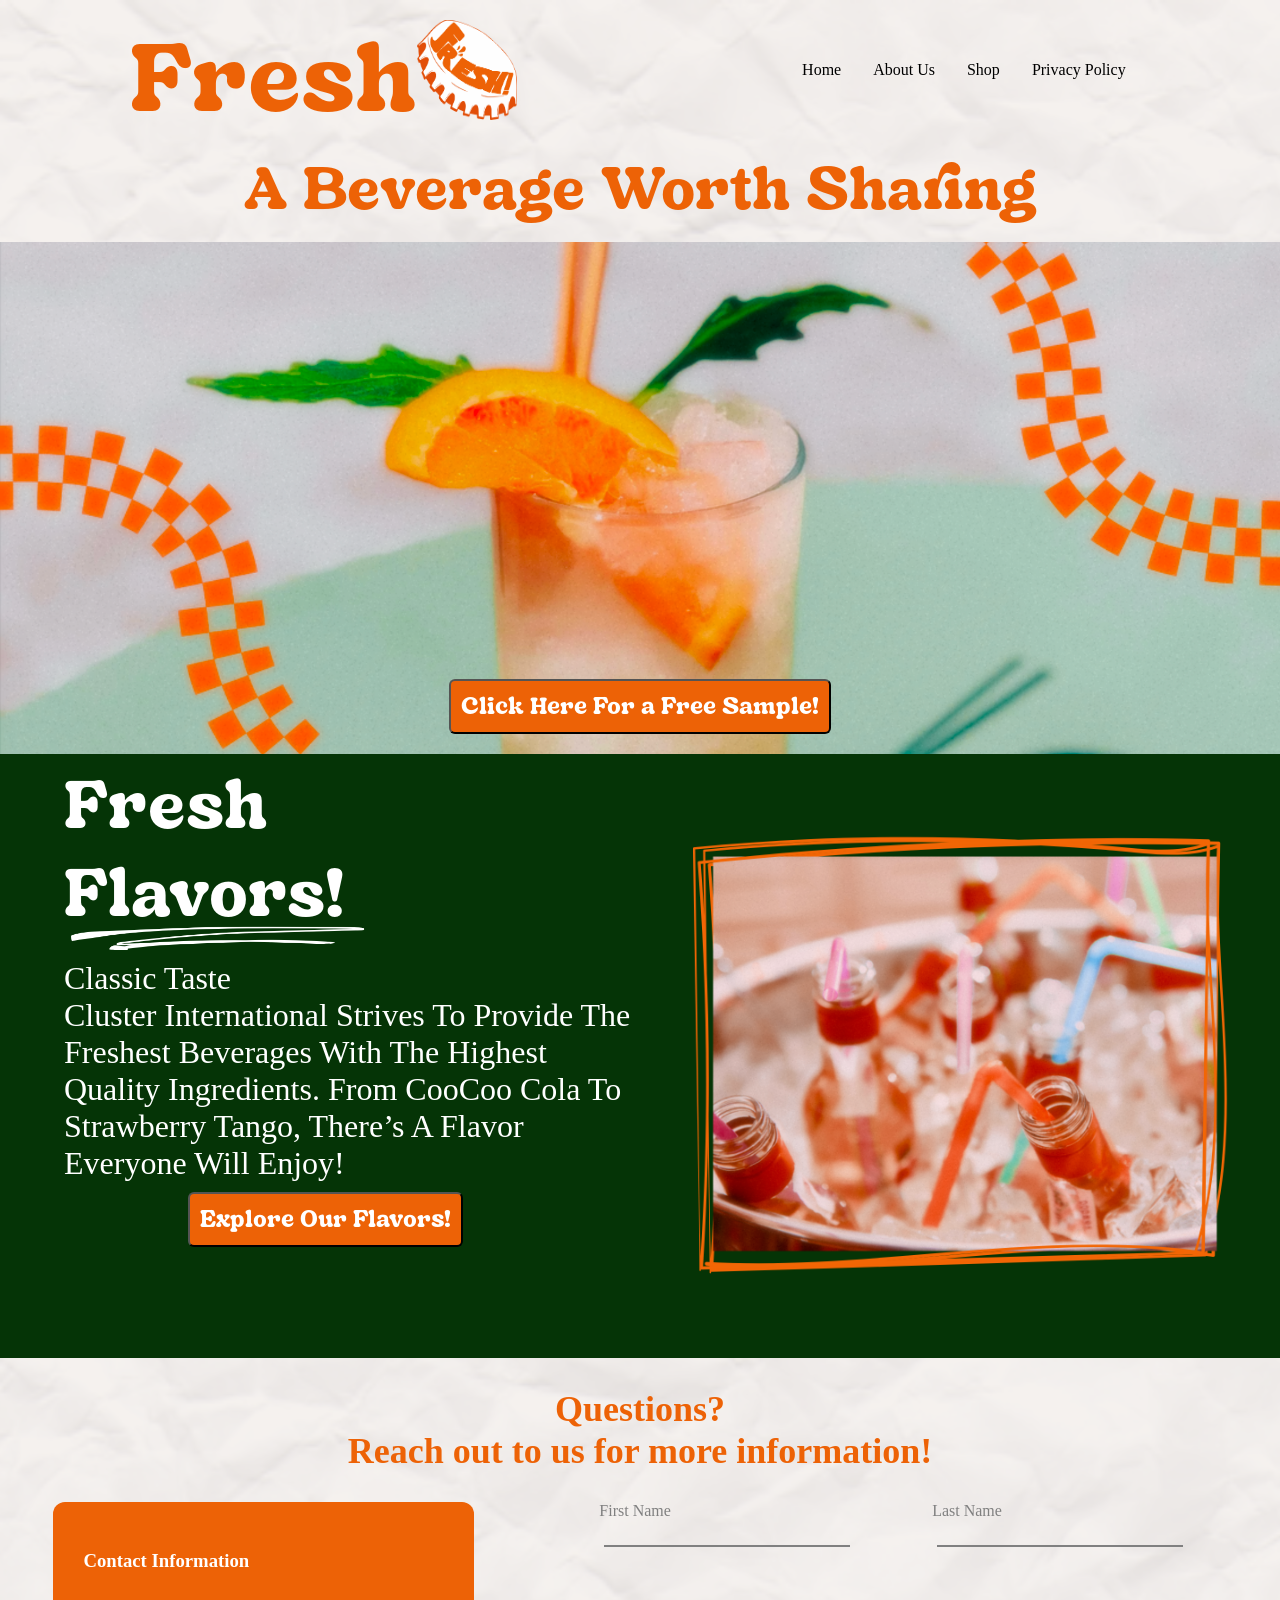
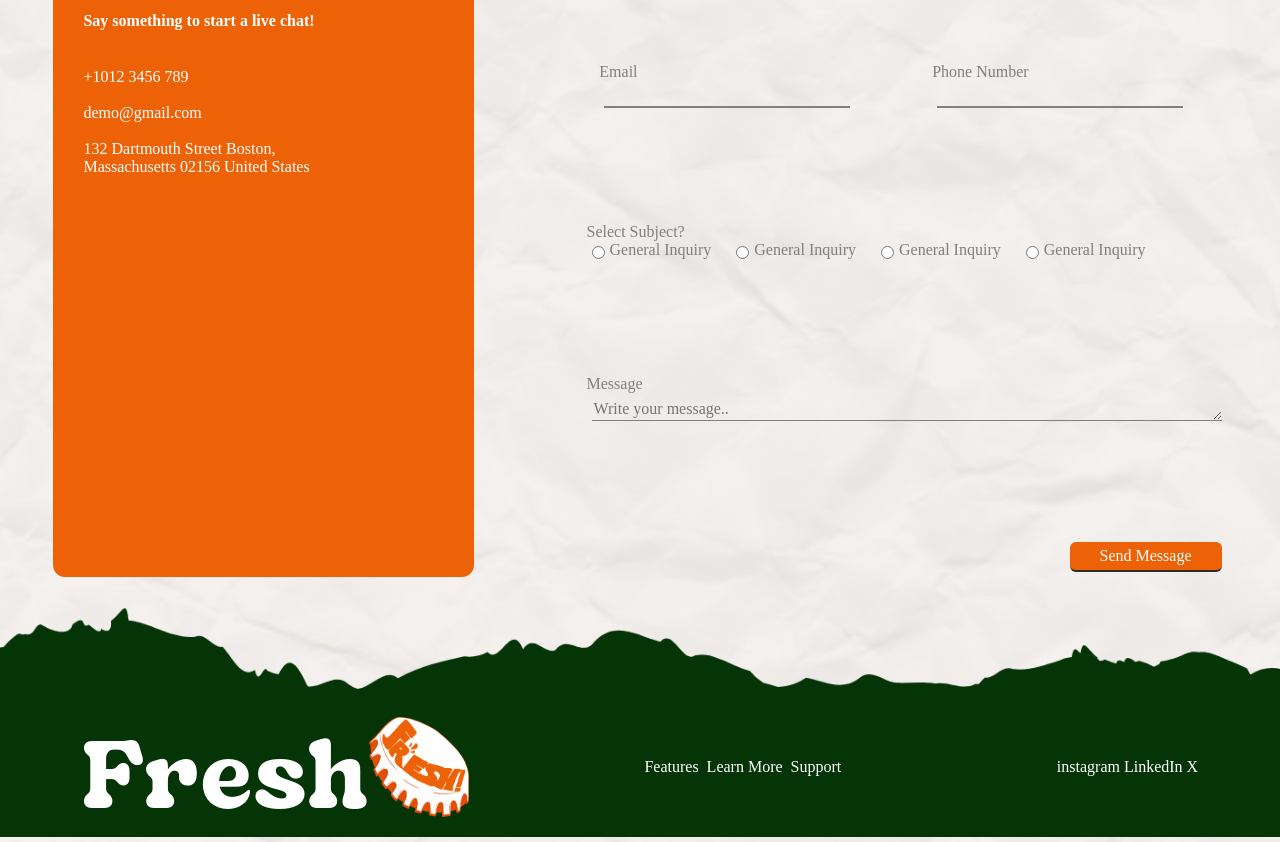
<file: index.html>
<!DOCTYPE html>
<html lang="en">
<head>
    <meta charset="UTF-8">
    <meta name="viewport" content="width=device-width, initial-scale=1.0">
    <meta name="description" content="Fresh! Soft Drinks - It doesn't get fresher than this!" />
    <title>Fresh</title>
    <link rel="stylesheet" href="styles.css"/>
</head>
<body>
    <header>
        <div>
            <h1 class="sorean textOrange">Fresh</h1>
            <img src="imgs/cap!.png" class="nav_logo" alt="Fresh! Bottle Cap Logo">
        </div>
        <nav>
            <ul class="nav_list">
                <li class="nav_list_item">
                    <a class="nav_button" href="./index.html">Home</a>
                </li>
                <li class="nav_list_item">
                    <a class="nav_button" href="./about.html">About Us</a>
                </li>
                <li class="nav_list_item">
                    <a class="nav_button" href="./shop.html">Shop</a>
                </li>
                <li class="nav_list_item">
                    <a class="nav_button" href="./privacy.html">Privacy Policy</a>
                </li>
            </ul>
        </nav>
        <div class="divider_bar"></div>
        <div class="divider_bar2"></div>
    </header>
    <main>
        <section class="section1">
            <h1 class="section_header textOrange sorean">A Beverage Worth Sharing</h1>
            <div class="section1_container">
                <!-- <img src="./imgs/home page edited.png" class="section1_pics" alt="A refreshing looking glass of Fresh! soda with an orange and mint garnish."> -->
                <button class="section1_button sorean">Click Here For a Free Sample!</button>
            </div>
        </section>
        <section class="section2">
            <div class="section2_left">
                <h1 class="sorean">Fresh<br>Flavors!</h1>
                <p>Classic Taste<br>Cluster International Strives To Provide The Freshest Beverages With The Highest Quality Ingredients. From CooCoo Cola To Strawberry Tango, There’s A Flavor Everyone Will Enjoy!</p>
                <button class="section2_button sorean">Explore Our Flavors!</button>
            </div>
            <img src="./imgs/homepagebottles.png" class="section2_img" alt="Bottles of delicious Fresh! with bendy straws.">
        </section>
        <section class="section3">
            <h1 class="section_header textOrange">Questions?<br>Reach out to us for more information!</h1>
            <div class="contact_container">
                <div class="info_message_container">
                    <h3 class="">Contact Information</h3>
                    <h4 class="">Say something to start a live chat!</h4>
                    <div class="info_container">
                        <p>
                            +1012 3456 789
                            <br>
                            <br>
                            demo@gmail.com
                            <br>
                            <br>
                            132 Dartmouth Street Boston,
                            <br>
                            Massachusetts 02156 United States
                        </p>
                    </div>
                </div>
                <form class="contact_form">

                    <div class="labeled form20">
                        <label for="form_first_name">First Name</label>
                        <input type="text" id="name" name="form_first_name" size="20" maxlength="30" required="required" />
                    </div>

                    <div class="labeled form20">
                        <label for="form_last_name">Last Name</label>
                        <input type="text" id="name" name="form_last_name" size="20" maxlength="30" required="required" />
                    </div>

                    <div class="labeled form20">
                        <label for="form_email">Email</label>
                        <input type="email" id="name" name="form_email" size="20" maxlength="30" required="required" />
                    </div>

                    <div class="labeled form20">
                        <label for="form_phone">Phone Number</label>
                        <input type="tel" id="name" name="form_phone" size="20" minlength="10" maxlength="10" required="required" />
                    </div>

                    <div class="labeled form50">
                        <label for="inquiry">Select Subject?</label>
                        <div class="radio_container">
                            <input type="radio" name="inquiry" value="General_Inquiry">
                            <label for="inquiry">General Inquiry</label>
                            <input type="radio" name="inquiry" value="General_Inquiry">
                            <label for="inquiry">General Inquiry</label>
                            <input type="radio" name="inquiry" value="General_Inquiry">
                            <label for="inquiry">General Inquiry</label>
                            <input type="radio" name="inquiry" value="General_Inquiry">
                            <label for="inquiry">General Inquiry</label>
                        </div>
                    </div>

                    <div class="labeled form50">
                        <label for="form_message">Message</label>
                        <textarea id="message" name="form_message" cols="32" rows="1" placeholder="Write your message.." required="required"></textarea>
                    </div>

                    <input class="form_submit" type="submit" name="send_message" value="Send Message" />
                </form>
            </div>
        </section>
    </main>
    <footer>
        <div>
            <h1 class="sorean">Fresh</h1>
            <img src="imgs/cap!.png" class="footer_nav_logo" alt="Fresh! Bottle Cap Logo">
        </div>
        <ul class="footer_list1">
            <li class="">
                <a class="footer_link" href="" target="_blank">Features</a>
            </li>
            <li class="">
                <a class="footer_link" href="" target="_blank">Learn More</a>
            </li>
            <li class="">
                <a class="footer_link" href="" target="_blank">Support</a>
            </li>
        </ul>
        <ul class="footer_list2">
            <li class="">
                instagram
            </li>
            <li class="">
                LinkedIn
            </li>
            <li class="">
                X
            </li>
        </ul>
    </footer>
</body>
</html>
</file>
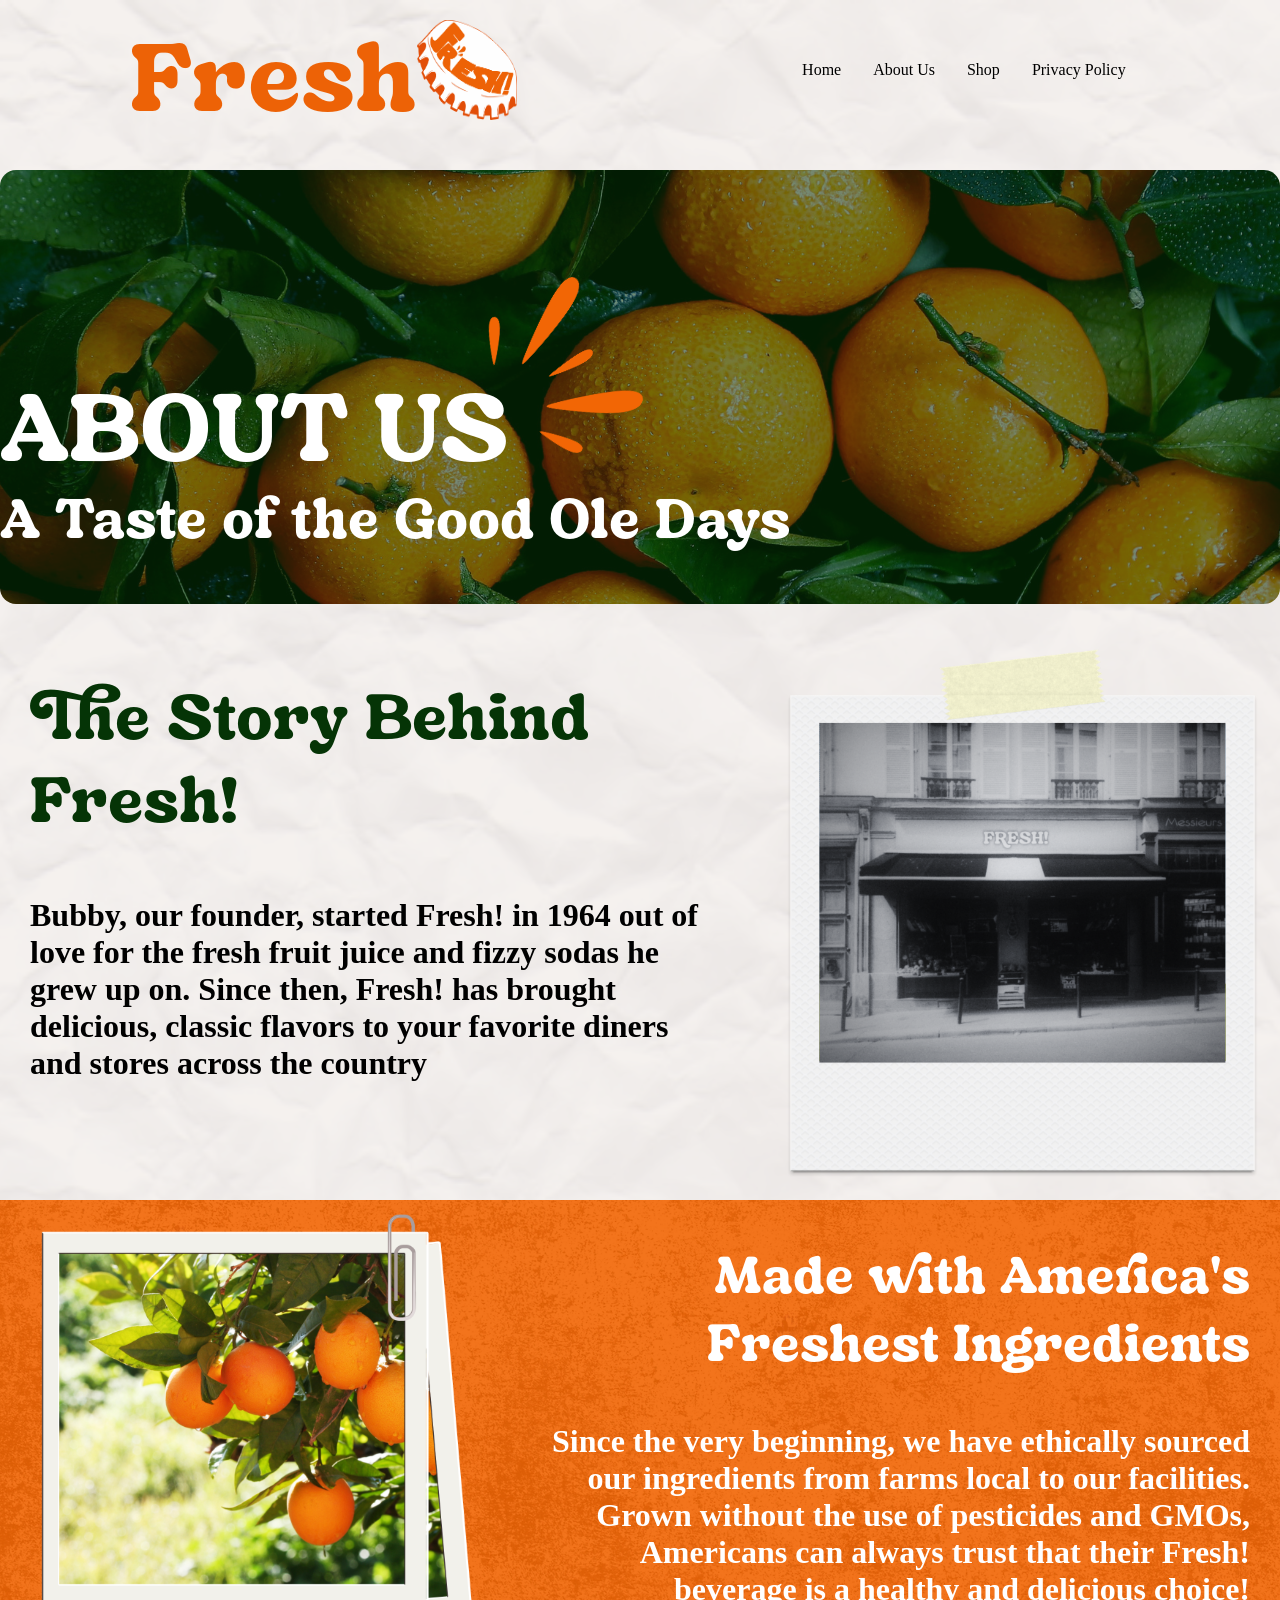
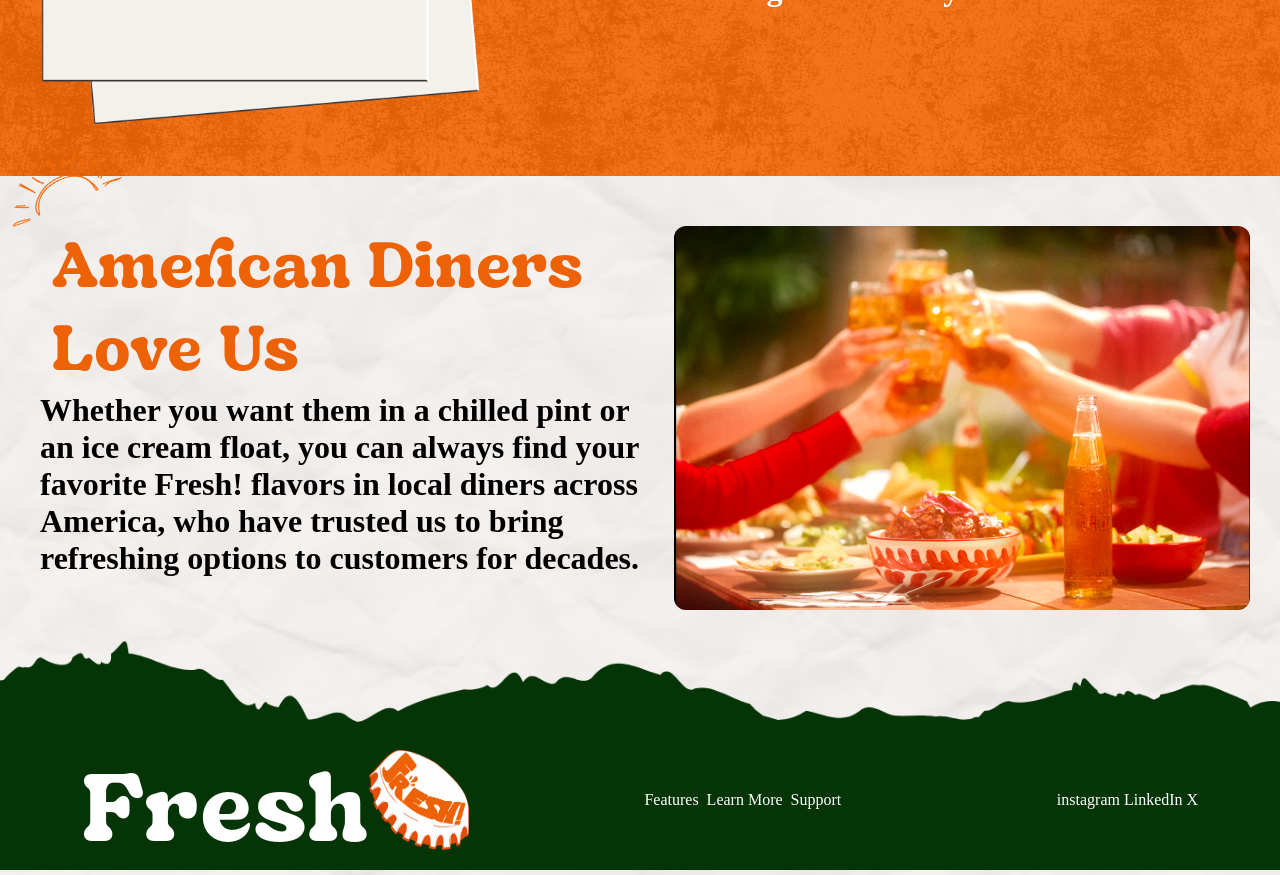
<file: About.html>
<!DOCTYPE html>
<html lang="en">
<head>
    <meta charset="UTF-8">
    <meta name="viewport" content="width=device-width, initial-scale=1.0">
    <meta name="description" content="About page for Cluster International and Fresh! Beverages." />
    <title>About Us</title>
    <link rel="stylesheet" href="styles.css"/>
</head>
<body>
    <header>
        <div>
            <h1 class="sorean textOrange">Fresh</h1>
            <img src="imgs/cap!.png" class="nav_logo" alt="Fresh! Bottle Cap Logo">
        </div>
        <nav>
            <ul class="nav_list">
                <li class="nav_list_item">
                    <a class="nav_button" href="./index.html">Home</a>
                </li>
                <li class="nav_list_item">
                    <a class="nav_button" href="./about.html">About Us</a>
                </li>
                <li class="nav_list_item">
                    <a class="nav_button" href="./shop.html">Shop</a>
                </li>
                <li class="nav_list_item">
                    <a class="nav_button" href="./privacy.html">Privacy Policy</a>
                </li>
            </ul>
        </nav>
        <div class="divider_bar"></div>
        <div class="divider_bar2"></div>
    </header>
    <main>
        <section class="about_landing">
            <div class="about_landing_container">
                <div class="about_title_container">
                    <h1 class="sorean">ABOUT US</h1>
                    <img src="./imgs/aboutdropsicon.png" alt="Orange droplets text decoration">
                </div>
                <h2 class="sorean">A Taste of the Good Ole Days</h2>
            </div>
        </section>
        <section class="story">
            <div class="story_desc">
                <h1 class="textGreen sorean">The Story Behind Fresh!</h1>
                <h2>Bubby, our founder, started Fresh! in 1964 out of love for the fresh fruit juice and fizzy sodas he grew up on. Since then, Fresh! has brought delicious, classic flavors to your favorite diners and stores across the country</h2>
            </div>
            <img src="./imgs/freshstorefront.png" alt="A polaroid picture of the very first Fresh store.">
        </section>
        <section class="about_orange">
            <img src="./imgs/Middle oranges photo.png" alt="Fresh oranges">
            <div class="about_orange_text">
                <h1 class="sorean">Made with America's Freshest Ingredients</h1>
                <h2>Since the very beginning, we have ethically sourced our ingredients from farms local to our facilities. Grown without the use of pesticides and GMOs, Americans can always trust that their Fresh! beverage is a healthy and delicious choice!</h2>
            </div>
        </section>
        <section class="diners">
            <div class="diners_text">
                <img src="./imgs/halfsunicon.png" alt="Orange sun scribble text decoration">
                <h1 class="textOrange sorean">American Diners Love Us</h1>
                <h2>Whether you want them in a chilled pint or an ice cream float, you can always find your favorite Fresh! flavors in local diners across America, who have trusted us to bring refreshing options to customers for decades.</h2>
            </div>
            <img src="./imgs/about bottom photo.png" alt="A toast made with delicious Fresh soda">
        </section>
    </main>
    <footer>
        <div>
            <h1 class="sorean">Fresh</h1>
            <img src="imgs/cap!.png" class="footer_nav_logo" alt="Fresh! Bottle Cap Logo">
        </div>
        <ul class="footer_list1">
            <li class="">
                <a class="footer_link" href="" target="_blank">Features</a>
            </li>
            <li class="">
                <a class="footer_link" href="" target="_blank">Learn More</a>
            </li>
            <li class="">
                <a class="footer_link" href="" target="_blank">Support</a>
            </li>
        </ul>
        <ul class="footer_list2">
            <li class="">
                instagram
            </li>
            <li class="">
                LinkedIn
            </li>
            <li class="">
                X
            </li>
        </ul>
    </footer>
</body>
</html>
</file>
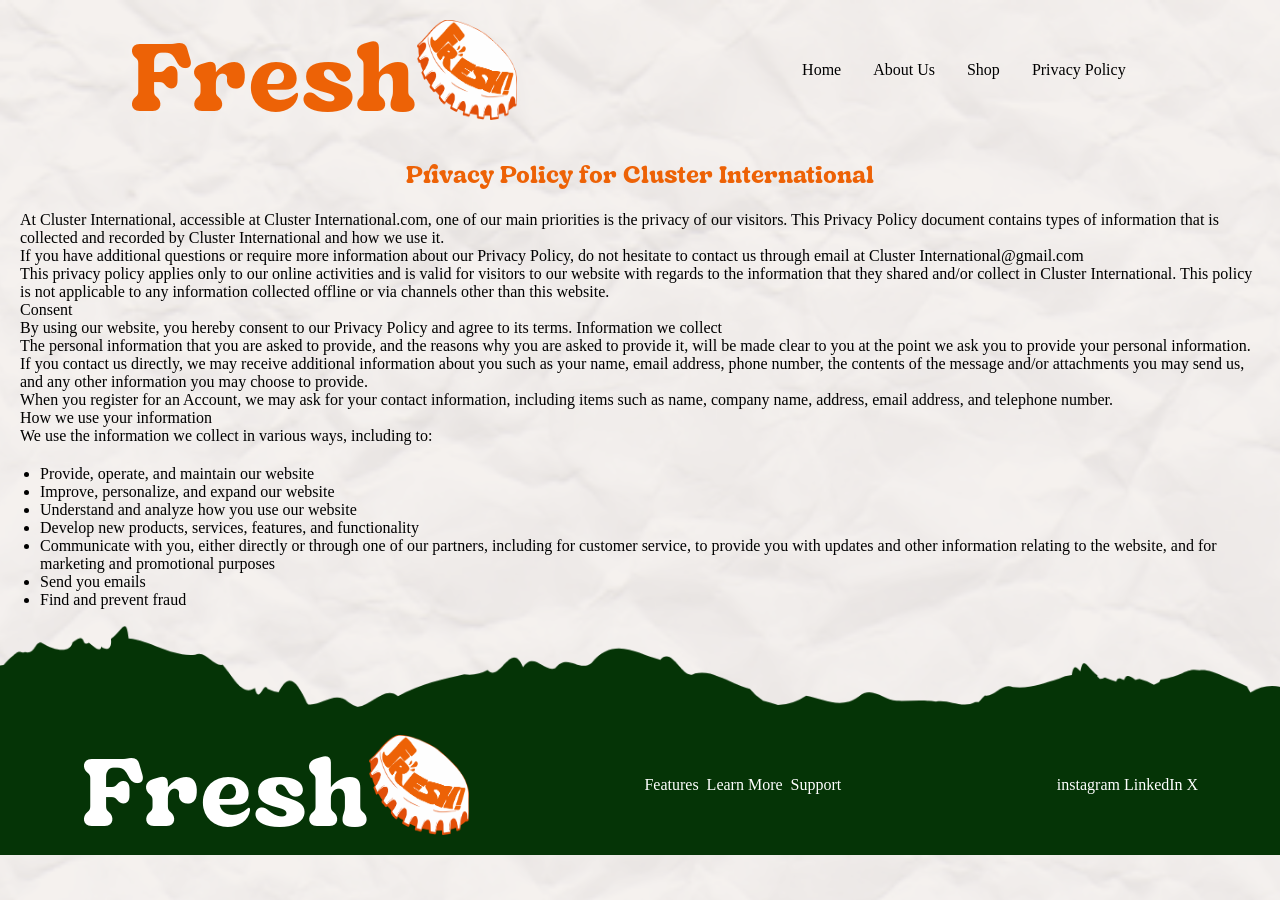
<file: privacy.html>
<!DOCTYPE html>
<html lang="en">
<head>
    <meta charset="UTF-8">
    <meta name="viewport" content="width=device-width, initial-scale=1.0">
    <meta name="description" content="Cluster International's Privacy Policy" />
    <title>Privacy Policy</title>
    <link rel="stylesheet" href="styles.css"/>
</head>
<body>
    <header>
        <div>
            <h1 class="sorean textOrange">Fresh</h1>
            <img src="imgs/cap!.png" class="nav_logo" alt="Fresh! Bottle Cap Logo">
        </div>
        <nav>
            <ul class="nav_list">
                <li class="nav_list_item">
                    <a class="nav_button" href="./index.html">Home</a>
                </li>
                <li class="nav_list_item">
                    <a class="nav_button" href="./about.html">About Us</a>
                </li>
                <li class="nav_list_item">
                    <a class="nav_button" href="./shop.html">Shop</a>
                </li>
                <li class="nav_list_item">
                    <a class="nav_button" href="./privacy.html">Privacy Policy</a>
                </li>
            </ul>
        </nav>
        <div class="divider_bar"></div>
        <div class="divider_bar2"></div>
    </header>
    <main>
        <section>
            <h1 class="textOrange sorean">Privacy Policy for Cluster International</h1>
            <p class="privacy_policy">At Cluster International, accessible at Cluster International.com, one of our main priorities is the privacy of our visitors. This Privacy Policy document contains types of information that is collected and recorded by Cluster International and how we use it.
                <br>
                If you have additional questions or require more information about our Privacy Policy, do not hesitate to contact us through email at Cluster International@gmail.com
                <br>
                This privacy policy applies only to our online activities and is valid for visitors to our website with regards to the information that they shared and/or collect in Cluster International. This policy is not applicable to any information collected offline or via channels other than this website.
                <br>
                Consent
                <br>
                By using our website, you hereby consent to our Privacy Policy and agree to its terms.
                Information we collect
                <br>
                The personal information that you are asked to provide, and the reasons why you are asked to provide it, will be made clear to you at the point we ask you to provide your personal information.
                <br>
                If you contact us directly, we may receive additional information about you such as your name, email address, phone number, the contents of the message and/or attachments you may send us, and any other information you may choose to provide.
                <br>
                When you register for an Account, we may ask for your contact information, including items such as name, company name, address, email address, and telephone number.
                <br>
                How we use your information
                <br>
                We use the information we collect in various ways, including to:
                <br>
                <ul class="privacy_policy_list">
                    <li>Provide, operate, and maintain our website</li>
                    <li>Improve, personalize, and expand our website</li>
                    <li>Understand and analyze how you use our website</li>
                    <li>Develop new products, services, features, and functionality</li>
                    <li>Communicate with you, either directly or through one of our partners, including for customer service, to provide you with updates and other information relating to the website, and for marketing and promotional purposes</li>
                    <li>Send you emails</li>
                    <li>Find and prevent fraud</li>
                </ul>
            </p>
        </section>
    </main>
    <footer>
        <div>
            <h1 class="sorean">Fresh</h1>
            <img src="imgs/cap!.png" class="footer_nav_logo" alt="Fresh! Bottle Cap Logo">
        </div>
        <ul class="footer_list1">
            <li class="">
                <a class="footer_link" href="" target="_blank">Features</a>
            </li>
            <li class="">
                <a class="footer_link" href="" target="_blank">Learn More</a>
            </li>
            <li class="">
                <a class="footer_link" href="" target="_blank">Support</a>
            </li>
        </ul>
        <ul class="footer_list2">
            <li class="">
                instagram
            </li>
            <li class="">
                LinkedIn
            </li>
            <li class="">
                X
            </li>
        </ul>
    </footer>
</body>
</html>
</file>
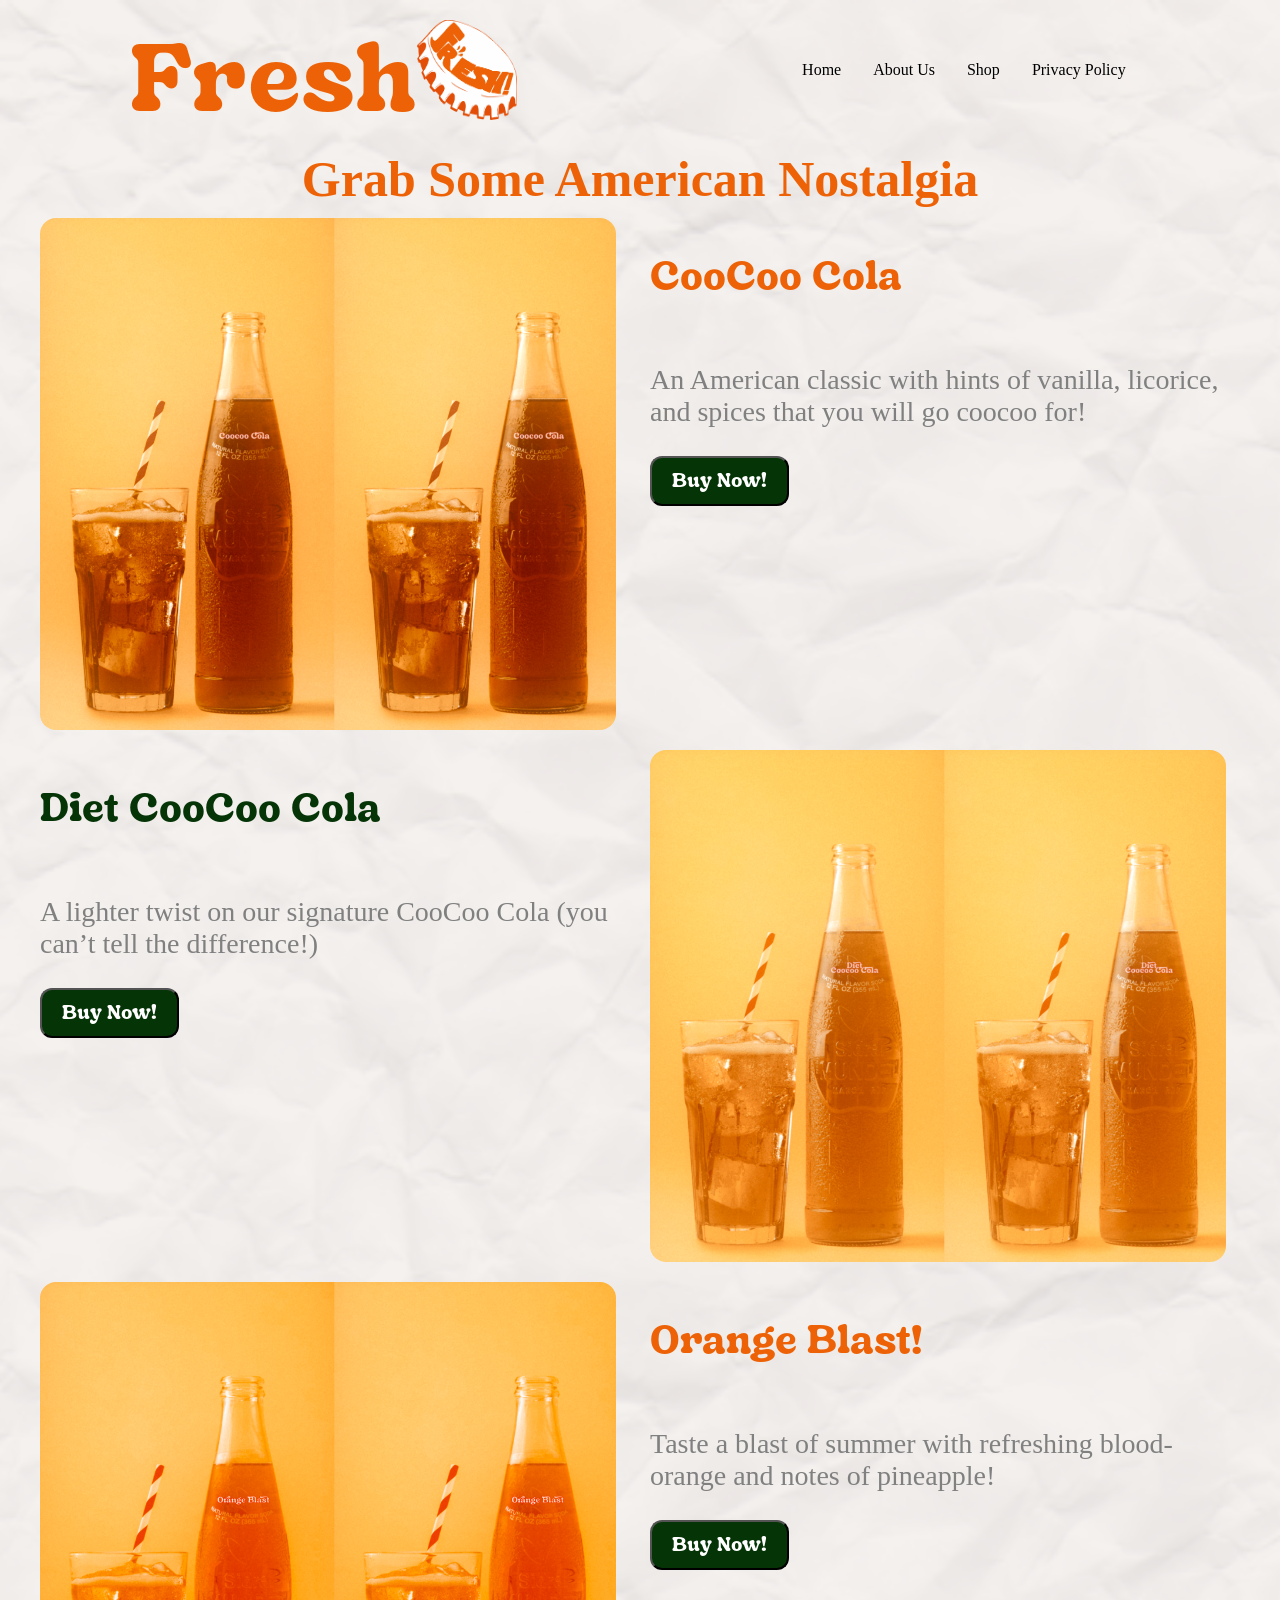
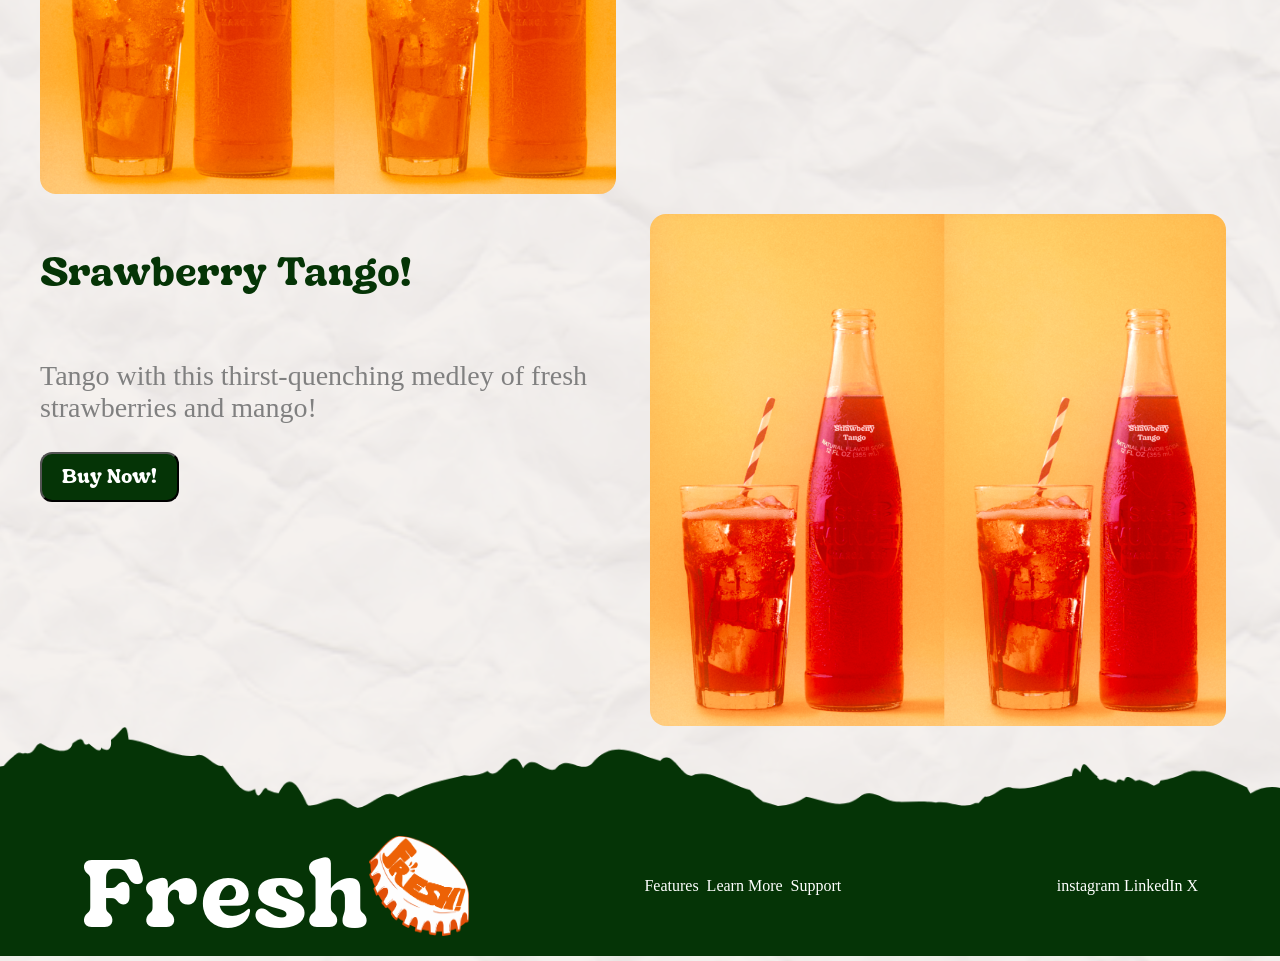
<file: shop.html>
<!DOCTYPE html>
<html lang="en">
<head>
    <meta charset="UTF-8">
    <meta name="viewport" content="width=device-width, initial-scale=1.0">
    <meta name="description" content="Shop Fresh Beverages" />
    <title>Shop</title>
    <link rel="stylesheet" href="styles.css"/>
</head>
<body>
    <header>
        <div>
            <h1 class="sorean textOrange">Fresh</h1>
            <img src="imgs/cap!.png" class="nav_logo" alt="Fresh! Bottle Cap Logo">
        </div>
        <nav>
            <ul class="nav_list">
                <li class="nav_list_item">
                    <a class="nav_button" href="./index.html">Home</a>
                </li>
                <li class="nav_list_item">
                    <a class="nav_button" href="./about.html">About Us</a>
                </li>
                <li class="nav_list_item">
                    <a class="nav_button" href="./shop.html">Shop</a>
                </li>
                <li class="nav_list_item">
                    <a class="nav_button" href="./privacy.html">Privacy Policy</a>
                </li>
            </ul>
        </nav>
        <div class="divider_bar"></div>
        <div class="divider_bar2"></div>
    </header>
    <main>
        <h1 class="shop_title textOrange">Grab Some American Nostalgia</h1>
        <section class="shop_page">
            <div class="coocoo"></div>
                <div class="coocoobox">
                    <h1 class="drink_title1 textOrange sorean">CooCoo Cola</h1>
                    <p class="drink_desc1">An American classic with hints of vanilla, licorice, and spices that you will go coocoo for!</p>
                    <button class="shop_button sb1 sorean">Buy Now!</button>
                </div>
                <div class="dietbox">
                    <h1 class="drink_title2 textGreen sorean">Diet CooCoo Cola</h1>
                    <p class="drink_desc2">A lighter twist on our signature CooCoo Cola (you can’t tell the difference!)</p>
                    <button class="shop_button sb2 sorean">Buy Now!</button>
                </div>
            <div class="diet"></div>
            <div class="orange"></div>
                <div class="orangebox">
                    <h1 class="drink_title3 textOrange sorean">Orange Blast!</h1>
                    <p class="drink_desc3">Taste a blast of summer with refreshing blood-orange and notes of pineapple!</p>
                    <button class="shop_button sb3 sorean">Buy Now!</button>
                </div>
                <div class="strawbox">
                    <h1 class="drink_title4 textGreen sorean">Srawberry Tango!</h1>
                    <p class="drink_desc4">Tango with this thirst-quenching medley of fresh strawberries and mango! </p>
                    <button class="shop_button sb4 sorean">Buy Now!</button>
                </div>
            <div class="strawberry"></div>
        </section>


        <!-- <section></section>
        <section></section>
        <section></section>
        <section></section> -->
    </main>
    <footer>
        <div>
            <h1 class="sorean">Fresh</h1>
            <img src="imgs/cap!.png" class="footer_nav_logo" alt="Fresh! Bottle Cap Logo">
        </div>
        <ul class="footer_list1">
            <li class="">
                <a class="footer_link" href="" target="_blank">Features</a>
            </li>
            <li class="">
                <a class="footer_link" href="" target="_blank">Learn More</a>
            </li>
            <li class="">
                <a class="footer_link" href="" target="_blank">Support</a>
            </li>
        </ul>
        <ul class="footer_list2">
            <li class="">
                instagram
            </li>
            <li class="">
                LinkedIn
            </li>
            <li class="">
                X
            </li>
        </ul>
    </footer>
</body>
</html>
</file>
<file: styles.css>
/* Author: Hellbender Creative Studio
   Date created: Oct 3rd 2026*/
   :root {
    --paletteOrange: #ED6206;
    --paletteGreen: #053406;
   }

@font-face {
    font-family: SoreanBold;
    src: url(./fonts/SoreanBold.otf);
}

   * {
    /* border: 1px;
    border-style: solid;
    border-color: red; */
    text-align: center;
   }

   html {
    margin: 0;
   }

   body {
    padding: 0;
    margin: 0 auto;
    background-image: url("imgs/Background.png");
   }

/* GLOBAL
-------------------------------- */

.textOrange {
    color: var(--paletteOrange);
}

.textGreen {
    color: var(--paletteGreen);
}

.sorean {
    font-family: SoreanBold;
}

/* HEADER
-------------------------------- */

header {
    margin-top: 20px;
    display: flex;
    flex-wrap: wrap;
    justify-content: space-around;
    align-items: flex-end;
}

header div h1 {
    font-size: 96px;
    margin: 0;
    margin-bottom: -25px;
}

header div {
    display: flex;
}

nav {
    padding: 0;
    align-self: center;
}

.nav_logo {
    margin: 0;
    padding: 0;
    height: 100px;
    width: 100px;
    aspect-ratio: 1 / 1;
    display: inline-flex;
}

.nav_list {
    margin: 8px;
    padding: 0;
    list-style-type: none;
    display: flex;
    justify-content: space-around;
}

.nav_list_item {
    margin: 0 8px;
    
}

.nav_button {
    color: black;
    text-decoration: none;
    padding: 4px 8px;
}

.nav_button:hover {
    border-bottom: 4px solid var(--paletteOrange);
}

.nav_button:visited {
    color: black;
}

.divider_bar {
    background-color: blueviolet;
    height: 8px;
    width: 100vw;
    margin-top: 4px;
    background: 
        linear-gradient(
        90deg,
        transparent 50%,
        var(--paletteOrange) 50%),
        
        /* linear-gradient(
        90deg,
        transparent 50%,
        var(--paletteGreen) 50%), */
        
        linear-gradient(
        180deg,
        transparent 50%) 0 50%,
        transparent 50%
        ;
    background-repeat: repeat-x, repeat-y;
    background-size: 16px 16px;
}

.divider_bar2 {
    background-color: blueviolet;
    height: 8px;
    width: 100vw;
    background: 
       linear-gradient(
        90deg,
        var(--paletteOrange) 50%,
        transparent 50%),
        
        /* linear-gradient(
        90deg,
        transparent 50%,
        var(--paletteGreen) 50%), */
        
        linear-gradient(
        180deg,
        transparent 50%) 0 50%,
        transparent 50%;
    background-repeat: repeat-x, repeat-y;
    background-size: 16px 16px;
}

/* MAIN - SECTION 1
-------------------------------- */

.section1 h1 {
    font-size: 60px;
    margin-top: 12px;
    margin-bottom: 12px;
}

.section1_container {
    display: flex;
    flex-direction: column;
    justify-content: center;
    align-items: flex-end;
    background-image: url("./imgs/home\ page\ edited.png");
    background-size: 100vw, 100vh;
    background-repeat: no-repeat;
    background-position: center;
    width: 100vw;
    height: 40vw;
    
}

.section1_button {
    z-index: 1;
    font-size: 24px;
    margin: auto auto 20px;
    padding: 10px;
    color: white;
    background-color: var(--paletteOrange);
    border-radius: 6px;
}

/* MAIN - SECTION 2
-------------------------------- */

.section2 {
    display: inline-flex;
    justify-content: center;
    background-color: var(--paletteGreen);
    color: white;
}

.section2_img {
    height: 55vw;
    width: 55vw;
    margin-top: -50px;
    margin-bottom: -50px;
}

.section2_button {
    font-size: 24px;
    margin: auto auto 20px;
    padding: 10px;
    color: white;
    background-color: var(--paletteOrange);
    border-radius: 6px;
}

.section2_left h1 {
    text-align: left;
    margin: 0;
    padding-top: 10px;
    padding-left: 5vw;
    padding-bottom: 10px;
    font-size: 68px;
    background-image: url(./imgs/scribbleicon.png);
    background-size: 375px;
    background-repeat: no-repeat;
    background-position-x: 12%;
    background-position-y: 12%;
}

.section2_left p {
    text-align: left;
    font-size: 32px;
    margin: 0;
    padding: 10px;
    padding-left: 5vw;
}

/* MAIN - SECTION 3 - CONTACT
-------------------------------- */

.section3 {
    margin-bottom: 30px;
    display: flex;
    flex-direction: column;
    justify-content: space-around;
}

.section3 h1 {
    font-size: 36px;
}

.section3 h1 {
    margin-left: auto;
    margin-right: auto;
}

.contact_container {
    display: flex;
    flex-direction: row;
    justify-content: space-around;
    padding: 0 3vw 0;
    height: 75vh;
}

.info_message_container {
    display: flex;
    flex-direction: column;
    width: 30%;
    background-color: var(--paletteOrange);
    border-radius: 12px;
    padding: 30px;
}

.info_message_container * {
    color: white;
    text-align: left;
}

.contact_form {
    display: flex;
    flex-direction: row;
    flex-wrap: wrap;
    justify-content: flex-end;
    align-content: space-between;
    width: 60%;
}

.contact_form * {
    color: grey;
}

.contact_form input, textarea {
    margin: 5px;
    background-color: rgb(0 0 0 / 0%);
    border-color: grey;
    border-left: 0;
    border-right: 0;
    border-top: 0;
}

.labeled {
    display: flex;
    flex-direction: column;
    text-align: left;
}

.form20 {
    margin-left: 3vw;
    margin-right: 3vw;
    width: 20vw;
}

.form50 {
    width: 50vw;
}

.radio_container {
    display: inline-flex;
    flex-direction: row;
    flex-wrap: wrap;
    justify-content: flex-start;
}

.radio_container label {
    margin-right: 20px;
}

.form_submit {
    margin-left: auto;
    padding: 5px 30px;
    align-self: flex-end;
    color: white;
    background-color: var(--paletteOrange) !important;
    border-radius: 6px;
}

label,
input,
textarea {
    font: inherit;
    text-align: inherit;
}

/* FOOTER
-------------------------------- */

footer {
    display: flex;
    flex-wrap: wrap;
    justify-content: space-around;
    align-items: flex-end;
    padding-top: 110px;
    padding-bottom: 20px;
    color: white;
    width: 100vw;
    background-image: url(./imgs/bottompagerip.png);
    background-size: 1280px;
    background-repeat: repeat-x;
    background-position: bottom;
    background-position-x: center;
    background-position-y: 81%;
}

footer div {
    display: inline-flex;
}

footer div h1 {
    font-size: 96px;
    margin: 0;
    margin-bottom: -25px;
}

.footer_nav_logo {
    margin: 0;
    padding: 0;
    height: 100px;
    width: 100px;
    aspect-ratio: 1 / 1;
    display: inline-flex;
}

.footer_list1 {
    margin: 8px;
    padding: 0;
    list-style-type: none;
    display: flex;
    justify-content: space-around;
    align-self: center;
}

.footer_list1 li {
    display: inline;
    margin: 4px;
}

.footer_link {
    text-decoration: none;
}

.footer_link:visited {
    text-decoration: none;
    color: white;
}

.footer_list2 {
    z-index: 2;
    list-style-type: none;
    align-self: center;
}

.footer_list2 li {
    display: inline;
}



.privacy_policy {
    text-align: left;
    margin: 20px;
}

.privacy_policy_list li {
    text-align: left;
}

/* ABOUT PAGE
-------------------------------- */
.about_landing {
    display: flex;
    justify-content: flex-start;
    text-align: start;
    margin-top: 30px;
}

.about_landing_container {
    width: 100vw;
    margin-bottom: 20px;
    padding-top: 200px;
    border-radius: 16px;
    
    background-image: url(./imgs/About\ Us\ Background.png);
}

.about_title_container {

}

.about_title_container h1 {
    margin: 0;
    font-size: 96px;
    text-align: start;
    color: white;
}

.about_title_container img {
    position: absolute;
    /* margin-left: 40vw;
    margin-right: 40vw; */
    /* margin-top: -260px; */
    top: 230px;
    left: 410px;
    height: 300px;
    width: 300px;
    rotate: 135deg;
}

.about_landing_container h2 {
    margin-top: -10px;
    font-size: 56px;
    text-align: start;
    color: white;
}

.story {
    display: flex;
    flex-direction: row;
    padding-left: 30px;
}

.story_desc h1 {
    padding-right: 10px;
    text-align: left;
    font-size: 64px;
}

.story_desc h2 {
    padding-right: 50px;
    text-align: left;
    font-size: 32px;
}

.story img {
    height: 45vw;
    width: 45vw;
}

.about_orange {
    display: flex;
    flex-direction: row;
    background-image: url(./imgs/aboutorangebackground.png);
    background-repeat: repeat;
}

.about_orange img {
    height: 45vw;
    width: 45vw;
}
.about_orange_text {
    padding-right: 30px;
}

.about_orange_text h1 {
    color: white;
    text-align: right;
    font-size: 52px;
    margin-left: -30px;
}

.about_orange_text h2 {
    color: white;
    text-align: right;
    font-size: 32px;
}

.diners {
    display: flex;
    flex-direction: row;
    padding: 30px;
    padding-top: 50px
}

.diners img {
    height: 30vw;
    width: 45vw;
    border-radius: 12px;
}

.diners_text {
    padding-right: 10px;
}

.diners_text img {
    position: absolute;
    /* margin-left: 40vw;
    margin-right: 40vw; */
    /* margin-top: -260px; */
    top: 1712px;
    left: -10px;
    height: 140px;
    width: 140px;
    rotate: -20deg;
}

.diners_text h1 {
    margin: 0;
    padding-left: 22px;
    text-align: left;
    font-size: 64px;
}

.diners_text h2 {
    margin: 0;
    padding-left: 10px;
    text-align: left;
    font-size: 32px;
}

/* SHOP PAGE
-------------------------------- */

.shop_page {
    padding-left: 40px;
    padding-right: 40px;
    display: grid;
    grid-template-columns: repeat(12, 1fr);
    grid-template-rows: repeat(8, 1fr);
    gap: 20px;
}

.shop_title {
    margin: 10px;
    font-size: 50px;
    
}

.shop_button {
    color: white;
    background-color: var(--paletteGreen);
    padding: 10px 20px;
    margin: 0 auto auto 0;
    border-radius: 12px;
    font-size: 20px;
    align-items: flex-start;
}

.coocoo {
    width: 45vw;
    height: 40vw;
    border-radius: 16px;
    background-image: url(./imgs/cola\ final.png);
    background-repeat: repeat-x;
    background-size: 23vw;
    grid-column-start: 1;
    grid-column-end: 7;
    grid-row-start: 1;
    grid-row-end: 3;
}

.coocoobox {
    width: 45vw;
    height: 40vw;
    grid-column-start: 7;
    grid-column-end: 13;
    grid-row-start: 1;
    grid-row-end: 3;
}

.drink_title1,
.drink_title2,
.drink_title3,
.drink_title4 {
    text-align: left;
    font-size: 40px;
}

.drink_desc1,
.drink_desc2,
.drink_desc3,
.drink_desc4 {
    text-align: left;
    color: grey;
    font-size: 28px;
}

.diet {
    width: 45vw;
    height: 40vw;
    border-radius: 16px;
    background-image: url(./imgs/diet\ final.png);
    background-repeat: repeat-x;
    background-size: 23vw;
    grid-column-start: 7;
    grid-column-end: 13;
    grid-row-start: 3;
    grid-row-end: 5;
}

.dietbox {
    grid-column-start: 1;
    grid-column-end: 7;
    grid-row-start: 3;
    grid-row-end: 5;
}

.orange {
    width: 45vw;
    height: 40vw;
    border-radius: 16px;
    background-image: url(./imgs/orange\ final.png);
    background-repeat: repeat-x;
    background-size: 23vw;
    grid-column-start: 1;
    grid-column-end: 7;
    grid-row-start: 5;
    grid-row-end: 7;
}

.orangebox {
    grid-column-start: 7;
    grid-column-end: 13;
    grid-row-start: 5;
    grid-row-end: 7;
}

.strawberry {
    width: 45vw;
    height: 40vw;
    border-radius: 16px;
    background-image: url(./imgs/strawberry\ final.png);
    background-repeat: repeat-x;
    background-size: 23vw;
    grid-column-start: 7;
    grid-column-end: 13;
    grid-row-start: 7;
    grid-row-end: 9;
}

.strawbox {
    grid-column-start: 1;
    grid-column-end: 7;
    grid-row-start: 7;
    grid-row-end: 9;
}

.coocoobox,
.orangebox,
.dietbox,
.strawbox {
    display: flex;
    flex-direction: column;
    justify-content: flex-start;
}
</file>
